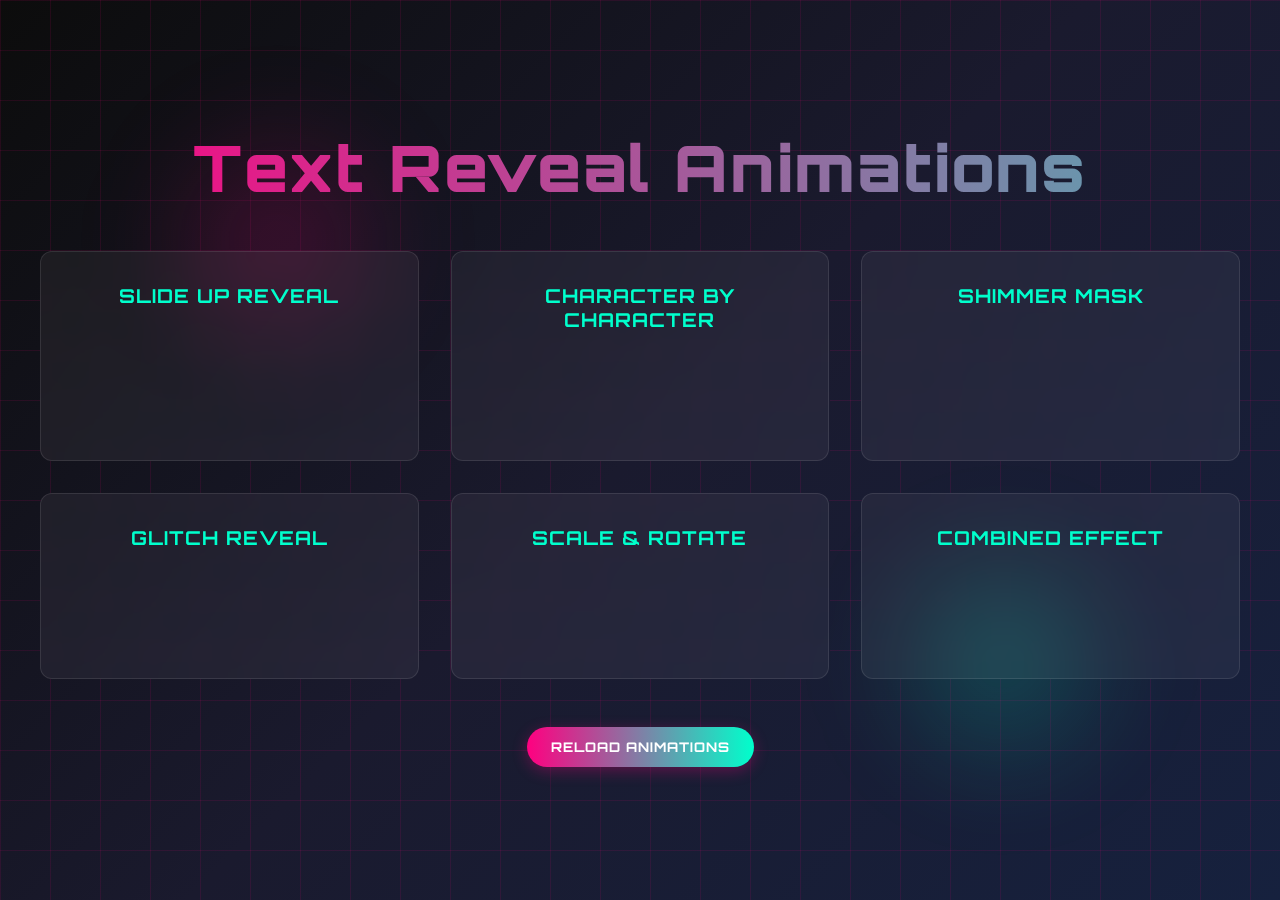
<file: anime.html>
<!DOCTYPE html>
<html lang="en">

<head>
    <meta charset="UTF-8">
    <meta name="viewport" content="width=device-width, initial-scale=1.0">
    <title>Text Reveal Animations</title>
    <link href="https://fonts.googleapis.com/css2?family=Orbitron:wght@400;700;900&display=swap" rel="stylesheet">
    <link rel="stylesheet" href="anime2.css">
</head>

<body>
    <div class="grid-background"></div>
    <div class="glow-orb orb-1"></div>
    <div class="glow-orb orb-2"></div>

    <div class="container">
        <h1 class="title-gradient">Text Reveal Animations</h1>

        <div class="examples">
            <div class="example">
                <h2>Slide Up Reveal</h2>
                <p>
                    <span class="reveal-1">
                        <span class="text">Where Learners Rise</span>
                    </span>
                </p>
            </div>

            <div class="example">
                <h2>Character by Character</h2>
                <p>
                    <span class="reveal-2">
                        <span class="text">
                            <span class="char">E</span>
                            <span class="char">m</span>
                            <span class="char">p</span>
                            <span class="char">o</span>
                            <span class="char">w</span>
                            <span class="char">e</span>
                            <span class="char">r</span>
                            <span class="char">e</span>
                            <span class="char">d</span>
                            <span class="char">&nbsp;</span>
                            <span class="char">T</span>
                            <span class="char">o</span>
                        </span>
                    </span>
                </p>
            </div>

            <div class="example">
                <h2>Shimmer Mask</h2>
                <p>
                    <span class="reveal-3">
                        <span class="text">Become Unstoppable</span>
                    </span>
                </p>
            </div>

            <div class="example">
                <h2>Glitch Reveal</h2>
                <p>
                    <span class="reveal-4">
                        <span class="text">Dominate Your Field</span>
                    </span>
                </p>
            </div>

            <div class="example">
                <h2>Scale & Rotate</h2>
                <p>
                    <span class="reveal-5">
                        <span class="text">Achieve Greatness</span>
                    </span>
                </p>
            </div>

            <div class="example">
                <h2>Combined Effect</h2>
                <p>
                    <span class="reveal-1" style="animation-delay: 0.2s">
                        <span class="text" style="animation-delay: 0.7s">Rise and</span>
                    </span>
                    <br>
                    <span class="reveal-3" style="animation-delay: 1s">
                        <span class="text" style="animation-delay: 1.5s">&nbsp;Shine Bright</span>
                    </span>
                </p>
            </div>
        </div>

        <button class="reset-button" onclick="location.reload()">Reload Animations</button>
    </div>
</body>

</html>
</file>
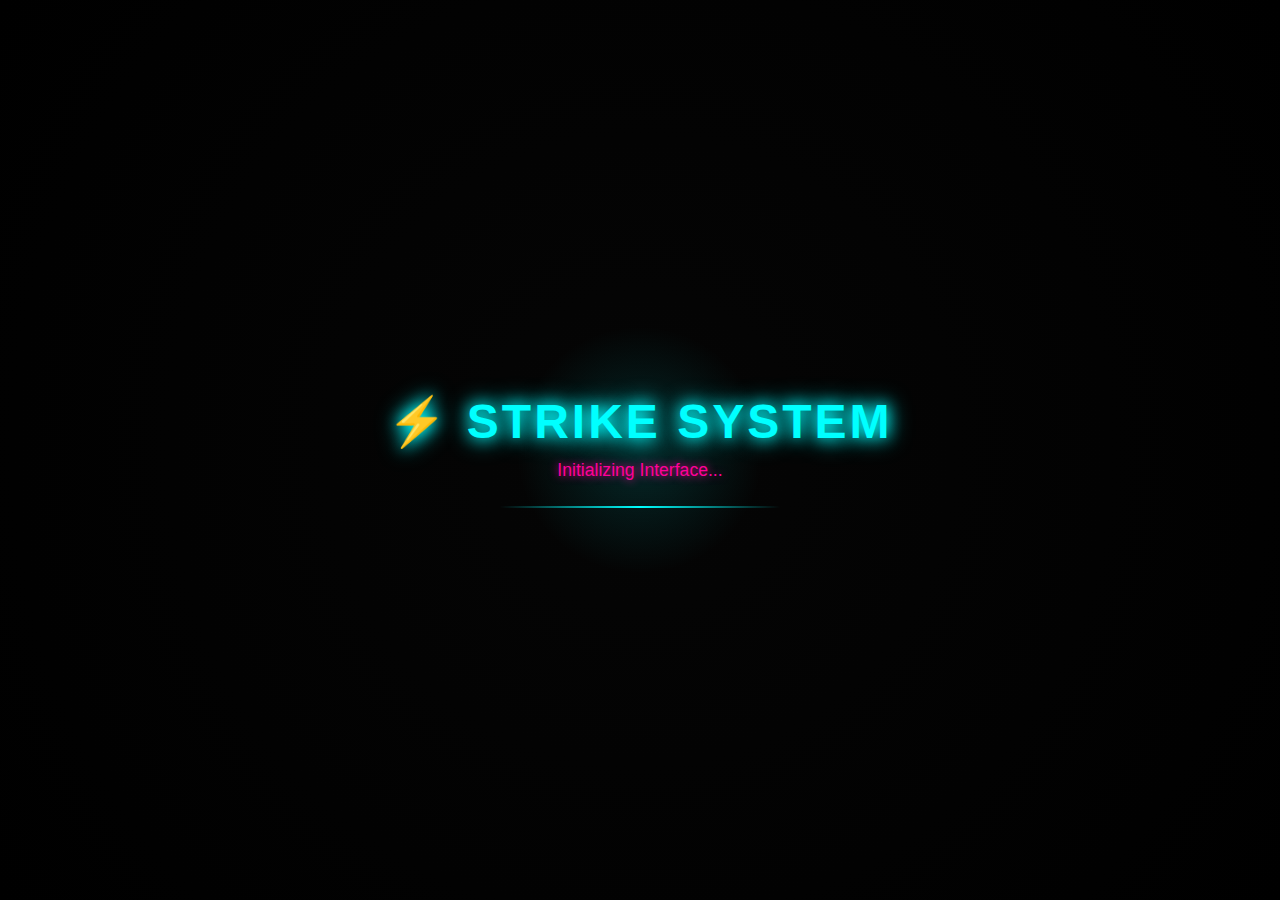
<file: in5.html>
<!DOCTYPE html>
<html lang="en">

<head>
    <meta charset="UTF-8">
    <meta name="viewport" content="width=device-width, initial-scale=1.0">
    <title>STRIKE | Loading...</title>
    <style>
        /* ===== Global Reset ===== */
        * {
            margin: 0;
            padding: 0;
            box-sizing: border-box;
        }

        body {
            background: radial-gradient(circle at center, #050505, #000);
            height: 100vh;
            display: flex;
            align-items: center;
            justify-content: center;
            overflow: hidden;
            font-family: 'Orbitron', sans-serif;
        }

        /* ===== Loader Container ===== */
        .loader {
            position: relative;
            text-align: center;
            animation: fadeOut 3s ease 3s forwards;
        }

        /* ===== Glowing Title ===== */
        .loader h1 {
            font-size: 3rem;
            color: cyan;
            text-shadow: 0 0 15px cyan, 0 0 25px cyan;
            letter-spacing: 3px;
            animation: flicker 2s infinite alternate;
        }

        /* ===== Subtext ===== */
        .loader p {
            color: #ff0099;
            font-size: 1.1rem;
            margin-top: 10px;
            text-shadow: 0 0 10px #ff0099;
        }

        /* ===== Scan Line ===== */
        .scan-line {
            width: 280px;
            height: 2px;
            background: linear-gradient(90deg, transparent, cyan, transparent);
            margin: 25px auto 0;
            animation: scan 1.5s linear infinite;
        }

        /* ===== Neon Flicker ===== */
        @keyframes flicker {

            0%,
            18%,
            22%,
            25%,
            53%,
            57%,
            100% {
                opacity: 1;
            }

            20%,
            24%,
            55% {
                opacity: 0.3;
            }
        }

        /* ===== Scan Movement ===== */
        @keyframes scan {
            0% {
                transform: translateX(-100%);
                opacity: 0.2;
            }

            50% {
                opacity: 1;
            }

            100% {
                transform: translateX(100%);
                opacity: 0.2;
            }
        }

        /* ===== Fade Out ===== */
        @keyframes fadeOut {
            to {
                opacity: 0;
                visibility: hidden;
            }
        }

        /* ===== Extra Cyber Glow ===== */
        .neon-ring {
            position: absolute;
            top: 50%;
            left: 50%;
            transform: translate(-50%, -50%);
            width: 250px;
            height: 250px;
            border-radius: 50%;
            background: radial-gradient(circle, rgba(0, 255, 255, 0.15) 0%, transparent 70%);
            animation: pulse 4s ease-in-out infinite;
            z-index: -1;
        }

        @keyframes pulse {

            0%,
            100% {
                transform: translate(-50%, -50%) scale(1);
                opacity: 0.8;
            }

            50% {
                transform: translate(-50%, -50%) scale(1.2);
                opacity: 0.4;
            }
        }
    </style>
</head>

<body>
    <div class="loader">
        <div class="neon-ring"></div>
        <h1>⚡ STRIKE SYSTEM</h1>
        <p>Initializing Interface...</p>
        <div class="scan-line"></div>
    </div>
</body>

</html>
</file>
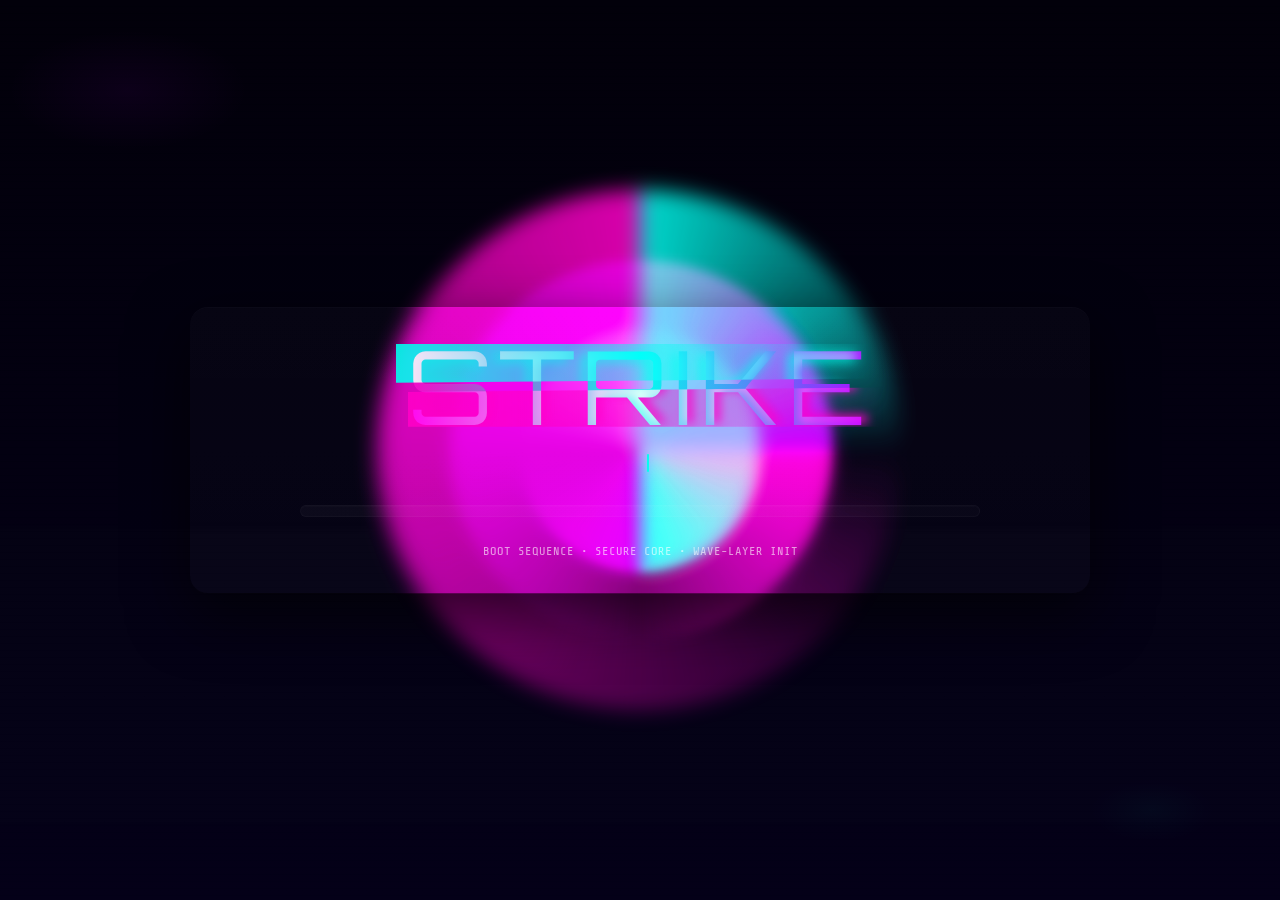
<file: index6.html>
<!doctype html>
<html lang="en">

<head>
    <meta charset="utf-8" />
    <meta name="viewport" content="width=device-width,initial-scale=1" />
    <title>STRIKE — Loading</title>

    <!-- Fonts -->
    <link href="https://fonts.googleapis.com/css2?family=Orbitron:wght@600;800&family=Share+Tech+Mono&display=swap"
        rel="stylesheet">

    <style>
        :root {
            --bg-1: #02000a;
            --bg-2: #040018;
            --neon-cyan: #00fff0;
            --neon-pink: #ff00c8;
            --neon-purple: #b400ff;
            --glass: rgba(255, 255, 255, 0.04);
            --loader-time: 4.6s;
            /* total visible loader time before fade */
        }

        /* Basic reset */
        * {
            box-sizing: border-box;
            margin: 0;
            padding: 0
        }

        html,
        body {
            height: 100%;
            background:
                radial-gradient(1200px 600px at 10% 10%, rgba(180, 0, 255, 0.06), transparent 10%),
                radial-gradient(800px 400px at 90% 90%, rgba(0, 255, 213, 0.03), transparent 8%),
                linear-gradient(180deg, var(--bg-1), var(--bg-2));
            color: #e6faff;
            font-family: 'Share Tech Mono', monospace;
            overflow: hidden;
        }

        /* ===== FULL SCREEN LOADER ===== */
        .loader {
            position: fixed;
            inset: 0;
            display: grid;
            place-items: center;
            z-index: 9999;
            pointer-events: none;
            /* fade out after the sequence */
            animation: loaderFade .8s ease var(--loader-time) forwards;
        }

        /* BACKGROUND STARFIELD (subtle) */
        .stars {
            position: absolute;
            inset: 0;
            z-index: 0;
            opacity: 0.9;
            background-image:
                radial-gradient(1px 1px at 10% 20%, rgba(255, 255, 255, 0.9) 0, transparent 60%),
                radial-gradient(1px 1px at 30% 40%, rgba(255, 255, 255, 0.8) 0, transparent 60%),
                radial-gradient(1px 1px at 60% 10%, rgba(255, 255, 255, 0.7) 0, transparent 60%),
                radial-gradient(0.8px 0.8px at 80% 70%, rgba(255, 255, 255, 0.75) 0, transparent 60%),
                radial-gradient(0.9px 0.9px at 20% 80%, rgba(255, 255, 255, 0.6) 0, transparent 60%);
            background-size: 1200px 1200px, 1000px 1000px, 1400px 1400px, 800px 800px, 600px 600px;
            animation: starsMove 26s linear infinite;
            filter: blur(.4px);
            mix-blend-mode: screen;
        }

        @keyframes starsMove {
            to {
                background-position: 800px -600px, -400px 900px, 1200px 600px, -800px -200px, 100px 1200px;
            }
        }

        /* HOLOGRAPHIC GRID (perspective floor feel) */
        .grid-floor {
            position: absolute;
            left: 50%;
            bottom: -10vh;
            width: 140vw;
            height: 70vh;
            transform: translateX(-50%) rotateX(62deg) translateZ(0);
            background-image:
                linear-gradient(transparent 0, rgba(255, 255, 255, 0.02) 1px),
                linear-gradient(90deg, transparent 0, rgba(255, 255, 255, 0.02) 1px);
            background-size: 40px 40px, 40px 40px;
            opacity: 0.12;
            filter: blur(2px);
            animation: gridFlow 12s linear infinite;
            z-index: 1;
            mix-blend-mode: screen;
        }

        @keyframes gridFlow {
            from {
                background-position: 0 0, 0 0
            }

            to {
                background-position: 600px 0, -600px 0
            }
        }

        /* SCANLINES (subtle vertical scan) */
        .scanlines {
            position: absolute;
            inset: 0;
            z-index: 2;
            background-image: repeating-linear-gradient(180deg, rgba(0, 0, 0, 0) 0 6px, rgba(0, 0, 0, 0.03) 6px 7px);
            opacity: .08;
            pointer-events: none;
        }

        /* GLITCH RINGS (three rotating neon rings) */
        .rings {
            position: absolute;
            z-index: 3;
            width: 720px;
            height: 720px;
            display: grid;
            place-items: center;
            pointer-events: none;
        }

        .ring {
            position: absolute;
            border-radius: 50%;
            filter: blur(10px);
            mix-blend-mode: screen;
            opacity: .85;
            transform-origin: center;
        }

        .ring.r1 {
            width: 520px;
            height: 520px;
            background: conic-gradient(from 0deg, var(--neon-cyan), transparent 25%, var(--neon-pink));
            animation: spin1 8.5s linear infinite;
        }

        .ring.r2 {
            width: 380px;
            height: 380px;
            background: conic-gradient(from 90deg, var(--neon-pink), transparent 25%, var(--neon-purple));
            animation: spin2 11s linear reverse infinite;
            filter: blur(6px);
            opacity: .9;
        }

        .ring.r3 {
            width: 240px;
            height: 240px;
            background: conic-gradient(from 180deg, var(--neon-purple), transparent 25%, var(--neon-cyan));
            animation: spin3 6.8s linear infinite;
            filter: blur(4px);
            opacity: 1;
        }

        @keyframes spin1 {
            to {
                transform: rotate(360deg)
            }
        }

        @keyframes spin2 {
            to {
                transform: rotate(-360deg)
            }
        }

        @keyframes spin3 {
            to {
                transform: rotate(360deg)
            }
        }

        /* OUTPUT CONTENT (centerpiece) */
        .card {
            position: relative;
            z-index: 6;
            width: min(900px, 92%);
            max-width: 1000px;
            padding: 2.2rem 2.4rem;
            border-radius: 18px;
            background: linear-gradient(180deg, rgba(255, 255, 255, 0.02), rgba(255, 255, 255, 0.01));
            box-shadow: 0 20px 60px rgba(0, 0, 0, 0.65), inset 0 1px 0 rgba(255, 255, 255, 0.02);
            backdrop-filter: blur(8px) saturate(120%);
            display: grid;
            gap: 1.2rem;
            align-items: center;
            justify-items: center;
            pointer-events: none;
            text-align: center;
        }

        /* GLITCH TITLE */
        .glitch {
            font-family: 'Orbitron', sans-serif;
            font-size: clamp(48px, 8vw, 120px);
            letter-spacing: 6px;
            line-height: 0.85;
            color: transparent;
            background: linear-gradient(90deg, var(--neon-pink), var(--neon-cyan), var(--neon-purple));
            -webkit-background-clip: text;
            background-clip: text;
            position: relative;
            display: inline-block;
            padding: 0 6px;
            text-transform: uppercase;
            transform: translateZ(0);
        }

        /* two color layers for glitch */
        .glitch::before,
        .glitch::after {
            content: attr(data-text);
            position: absolute;
            left: 0;
            top: 0;
            width: 100%;
            -webkit-background-clip: text;
            background-clip: text;
            color: transparent;
            opacity: .9;
            pointer-events: none;
            mix-blend-mode: screen;
        }

        .glitch::before {
            background: linear-gradient(90deg, var(--neon-cyan), transparent);
            clip-path: polygon(0 0, 100% 0, 100% 40%, 0 45%);
            transform: translate(-6px, 2px);
            animation: gl1 2.8s linear infinite;
            text-shadow: 0 0 12px var(--neon-cyan);
        }

        .glitch::after {
            background: linear-gradient(90deg, var(--neon-pink), transparent);
            clip-path: polygon(0 60%, 100% 55%, 100% 100%, 0 100%);
            transform: translate(6px, -2px);
            animation: gl2 3.2s linear infinite;
            text-shadow: 0 0 10px var(--neon-pink);
        }

        @keyframes gl1 {
            0% {
                transform: translate(-6px, 2px) skewX(0)
            }

            8% {
                transform: translate(8px, -4px) skewX(-6deg)
            }

            14% {
                transform: translate(-10px, 6px) skewX(4deg)
            }

            20% {
                transform: translate(0, 0)
            }

            100% {
                transform: translate(-6px, 2px)
            }
        }

        @keyframes gl2 {
            0% {
                transform: translate(6px, -2px)
            }

            10% {
                transform: translate(-6px, 3px) skewX(5deg)
            }

            18% {
                transform: translate(6px, -6px)
            }

            22% {
                transform: translate(0, 0)
            }

            100% {
                transform: translate(6px, -2px)
            }
        }

        /* SUBTITLE: typing effect + blinking cursor */
        .subtitle {
            font-size: 1rem;
            color: var(--neon-cyan);
            opacity: .95;
            display: flex;
            gap: .6rem;
            align-items: center;
            justify-content: center;
            text-transform: uppercase;
            letter-spacing: 2px;
        }

        .type {
            overflow: hidden;
            display: inline-block;
            white-space: nowrap;
            max-width: 0ch;
            animation: typeIn 3.6s steps(26, end) forwards;
            -webkit-mask-image: linear-gradient(#000 0 0);
        }

        .cursor {
            display: inline-block;
            width: 2px;
            height: 18px;
            background: var(--neon-cyan);
            margin-left: 6px;
            animation: blink 700ms steps(2, start) infinite;
            transform-origin: center;
            border-radius: 1px;
        }

        @keyframes typeIn {
            0% {
                max-width: 0ch;
                opacity: 1;
            }

            100% {
                max-width: 24ch;
                opacity: 1;
            }
        }

        @keyframes blink {
            50% {
                opacity: 0
            }
        }

        /* PROGRESS BAR + PERCENT STEPS (visual only) */
        .progress-wrap {
            width: min(680px, 84%);
            margin-top: 14px;
            position: relative;
        }

        .progress {
            width: 100%;
            height: 12px;
            background: linear-gradient(90deg, rgba(255, 255, 255, 0.03), rgba(255, 255, 255, 0.02));
            border-radius: 999px;
            overflow: hidden;
            border: 1px solid rgba(255, 255, 255, 0.03);
            box-shadow: inset 0 1px 0 rgba(255, 255, 255, 0.02);
        }

        .bar {
            height: 100%;
            width: 0%;
            background: linear-gradient(90deg, var(--neon-cyan), var(--neon-pink));
            box-shadow: 0 6px 30px rgba(0, 255, 240, 0.08);
            animation: barLoad calc(var(--loader-time) - 0.6s) linear forwards;
            transition: width .3s;
        }

        @keyframes barLoad {
            from {
                width: 0%
            }

            60% {
                width: 72%
            }

            85% {
                width: 92%
            }

            to {
                width: 100%
            }
        }

        /* Percent text cycling (0, 25, 50, 75, 100) - visual only */
        .percent {
            position: absolute;
            inset: 0;
            pointer-events: none;
            display: flex;
            align-items: center;
            justify-content: center;
            font-size: .9rem;
            font-weight: 700;
            letter-spacing: 1px;
            color: rgba(255, 255, 255, 0.85);
            mix-blend-mode: screen;
        }

        .percent span {
            position: absolute;
            opacity: 0;
            transform: translateY(0);
        }

        /* each span visible during a slice of the loader time */
        .percent span.p0 {
            animation: showPct calc(var(--loader-time) - 0.6s) linear forwards;
        }

        .percent span.p25 {
            animation: showPct2 calc(var(--loader-time) - 0.6s) linear forwards;
        }

        .percent span.p50 {
            animation: showPct3 calc(var(--loader-time) - 0.6s) linear forwards;
        }

        .percent span.p75 {
            animation: showPct4 calc(var(--loader-time) - 0.6s) linear forwards;
        }

        .percent span.p100 {
            animation: showPct5 calc(var(--loader-time) - 0.6s) linear forwards;
        }

        @keyframes showPct {
            0% {
                opacity: 1
            }

            20% {
                opacity: 1
            }

            25% {
                opacity: 0
            }

            100% {
                opacity: 0
            }
        }

        @keyframes showPct2 {
            0% {
                opacity: 0
            }

            25% {
                opacity: 1
            }

            45% {
                opacity: 1
            }

            50% {
                opacity: 0
            }

            100% {
                opacity: 0
            }
        }

        @keyframes showPct3 {
            0% {
                opacity: 0
            }

            50% {
                opacity: 0
            }

            50.5% {
                opacity: 1
            }

            70% {
                opacity: 1
            }

            75% {
                opacity: 0
            }

            100% {
                opacity: 0
            }
        }

        @keyframes showPct4 {
            0% {
                opacity: 0
            }

            75% {
                opacity: 0
            }

            75.5% {
                opacity: 1
            }

            90% {
                opacity: 1
            }

            95% {
                opacity: 0
            }

            100% {
                opacity: 0
            }
        }

        @keyframes showPct5 {
            0% {
                opacity: 0
            }

            95% {
                opacity: 0
            }

            95.5% {
                opacity: 1
            }

            100% {
                opacity: 1
            }
        }

        /* small techno meta line below progress */
        .meta {
            margin-top: 8px;
            font-size: .75rem;
            color: rgba(255, 255, 255, 0.6);
            letter-spacing: 1px;
            text-transform: uppercase;
        }

        /* small spark particles (animated blips) */
        .sparks {
            position: absolute;
            inset: 0;
            z-index: 5;
            pointer-events: none;
        }

        .sparks::after {
            content: "";
            position: absolute;
            left: 10%;
            top: 20%;
            width: 6px;
            height: 6px;
            border-radius: 50%;
            background: var(--neon-pink);
            box-shadow:
                200px 70px 0 0 var(--neon-cyan),
                520px 220px 0 0 var(--neon-pink),
                320px 480px 0 0 var(--neon-purple),
                120px 560px 0 0 var(--neon-cyan),
                780px 120px 0 0 var(--neon-pink),
                420px 60px 0 0 var(--neon-purple);
            opacity: .0;
            filter: blur(.3px);
            animation: sparksAnim 3.6s linear infinite;
        }

        @keyframes sparksAnim {
            0% {
                opacity: 0;
                transform: scale(.2) translateY(0)
            }

            30% {
                opacity: .9;
                transform: scale(1) translateY(-6px)
            }

            60% {
                opacity: .6;
                transform: scale(.9) translateY(2px)
            }

            100% {
                opacity: 0;
                transform: scale(.3) translateY(0)
            }
        }

        /* LOADER fade out */
        @keyframes loaderFade {
            to {
                opacity: 0;
                visibility: hidden;
                pointer-events: none;
                transform: translateZ(0);
            }
        }

        /* reveal demo main content after loader (example) */
        .site {
            opacity: 0;
            transform: translateY(12px) scale(.998);
            transition: opacity .6s ease var(--loader-time), transform .6s ease var(--loader-time);
        }

        .site.revealed {
            opacity: 1;
            transform: translateY(0) scale(1);
        }

        /* small responsive tweaks */
        @media (max-width:720px) {
            .card {
                padding: 1.2rem
            }

            .glitch {
                font-size: clamp(28px, 14vw, 64px)
            }

            .progress-wrap {
                width: 92%
            }
        }
    </style>
</head>

<body>

    <!-- =========================
       FULL SCREEN LOADER
       Copy/paste this into your site and keep the loader element at the top of the body.
       It will auto-fade after the set --loader-time (4.6s).
       ========================= -->
    <div class="loader" role="status" aria-label="Loading STRIKE">
        <div class="stars" aria-hidden="true"></div>
        <div class="grid-floor" aria-hidden="true"></div>
        <div class="scanlines" aria-hidden="true"></div>

        <div class="rings" aria-hidden="true">
            <span class="ring r1"></span>
            <span class="ring r2"></span>
            <span class="ring r3"></span>
        </div>

        <div class="sparks" aria-hidden="true"></div>

        <div class="card" aria-hidden="false">
            <div class="glitch" data-text="STRIKE">STRIKE</div>

            <div class="subtitle" style="margin-top:6px;">
                <span class="type">INITIALIZING SYSTEM...</span>
                <span class="cursor" aria-hidden="true"></span>
            </div>

            <div class="progress-wrap" style="margin-top:14px;">
                <div class="progress">
                    <div class="bar" aria-hidden="true"></div>
                </div>

                <div class="percent" aria-hidden="true">
                    <span class="p0">0%</span>
                    <span class="p25">25%</span>
                    <span class="p50">50%</span>
                    <span class="p75">75%</span>
                    <span class="p100">100%</span>
                </div>
            </div>

            <div class="meta">BOOT SEQUENCE • SECURE CORE • WAVE-LAYER INIT</div>
        </div>
    </div>

    <!-- =========================
      PLACEHOLDER FOR MAIN SITE
      Replace or remove this demo content when you integrate the loader.
      The loader fades out automatically; this block will become visible.
      ========================= -->
    <div class="site" id="siteDemo" aria-hidden="false"
        style="min-height:100vh;display:grid;place-items:center;padding:6rem 2rem;">
        <div style="max-width:1100px;text-align:center;">
            <h2 style="font-family:Orbitron, sans-serif;font-size:2rem;color:var(--neon-cyan);margin-bottom:12px;">MAIN
                SITE (PLACEHOLDER)</h2>
            <p style="color:rgba(255,255,255,0.8);max-width:56ch;margin:0 auto 18px;">
                This placeholder demonstrates the automatic transition. When you merge into your site, keep the
                <code>.loader</code>
                element at the top of the body. After <strong>~4.6s</strong> it will fade away and the page below will
                be visible.
            </p>
            <p style="opacity:.85;color:rgba(255,255,255,0.75)">Tip: To change the loader duration edit
                <code>--loader-time</code> in the :root CSS variable.</p>
        </div>
    </div>

    <!-- Small script only to toggle the demo site's 'revealed' class AFTER the same delay — you can remove this script
       when integrating into your site if you will control visibility differently.
       NOTE: If you insist on 100% NO-JS, remove this <script> block — the loader still hides itself via CSS,
       but the demo placeholder will remain invisible until you reveal it in your site. -->
    <script>
        // This tiny script is ONLY to auto-toggle the demo placeholder visibility.
        // You may delete this script when you integrate the loader into your real site.
        (function () {
            const demo = document.getElementById('siteDemo');
            const root = getComputedStyle(document.documentElement);
            const time = root.getPropertyValue('--loader-time') || '4.6s';
            // convert to ms
            const ms = Math.max(0, parseFloat(time) * (time.includes('ms') ? 1 : 1000));
            setTimeout(() => demo.classList.add('revealed'), ms + 120);
        })();
    </script>

</body>

</html>
</file>
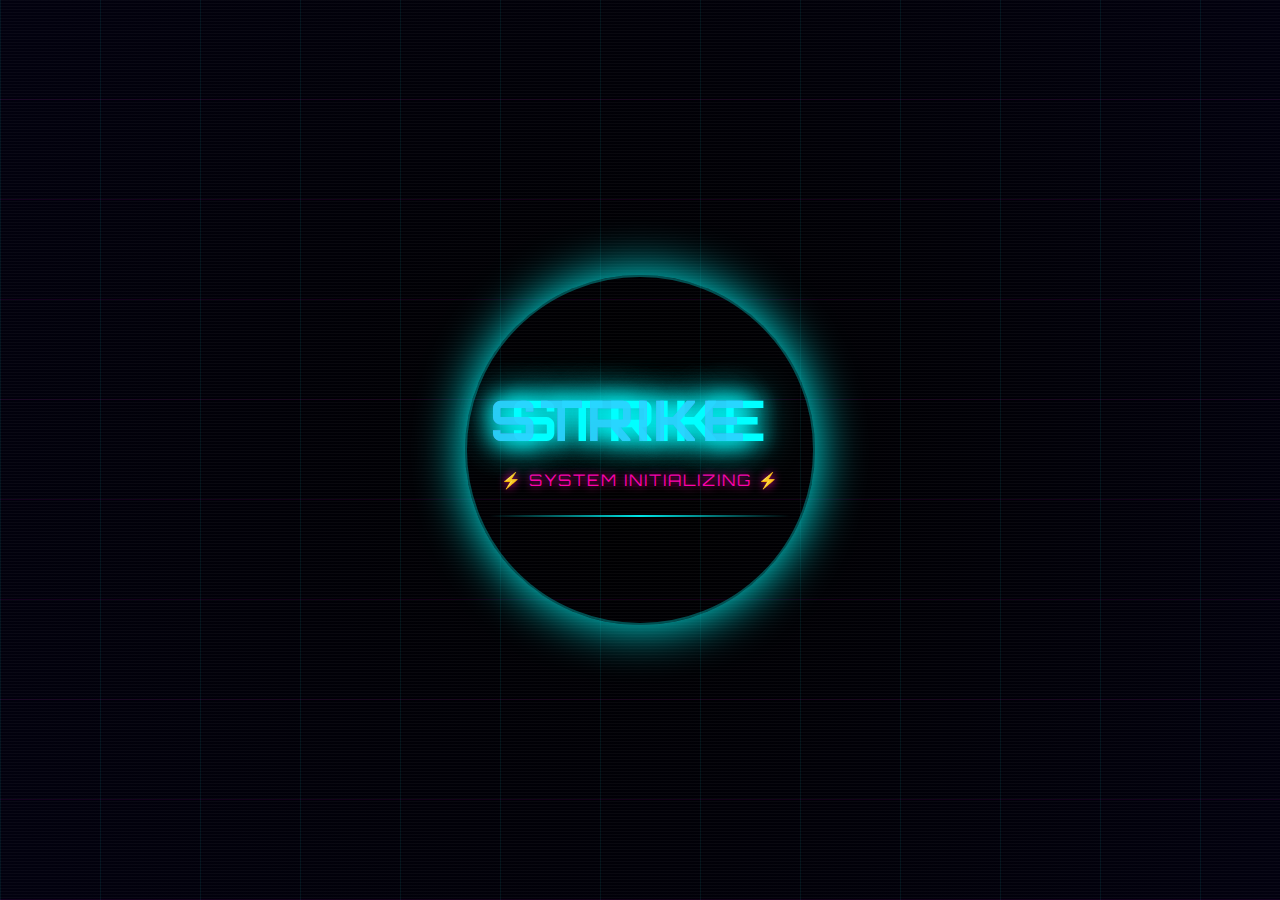
<file: index7.html>
<!DOCTYPE html>
<html lang="en">

<head>
    <meta charset="UTF-8" />
    <meta name="viewport" content="width=device-width, initial-scale=1.0" />
    <title>STRIKE | System Loading...</title>

    <style>
        @import url('https://fonts.googleapis.com/css2?family=Orbitron:wght@400;700&display=swap');

        * {
            margin: 0;
            padding: 0;
            box-sizing: border-box;
        }

        body {
            height: 100vh;
            overflow: hidden;
            background: radial-gradient(circle at center, #000, #02010f);
            font-family: 'Orbitron', sans-serif;
            display: flex;
            justify-content: center;
            align-items: center;
            position: relative;
            color: #0ff;
        }

        /* === Animated Grid Background === */
        .grid {
            position: absolute;
            inset: 0;
            background: repeating-linear-gradient(90deg,
                    rgba(0, 255, 255, 0.07) 0 1px,
                    transparent 1px 100px),
                repeating-linear-gradient(0deg,
                    rgba(255, 0, 255, 0.07) 0 1px,
                    transparent 1px 100px);
            animation: gridmove 8s linear infinite;
            z-index: 0;
        }

        @keyframes gridmove {
            from {
                background-position: 0 0;
            }

            to {
                background-position: 100px 100px;
            }
        }

        /* === Loader Container === */
        .loader {
            text-align: center;
            z-index: 1;
            animation: fadeOut 4s ease 4s forwards;
        }

        /* === Glitch Title === */
        .glitch {
            position: relative;
            font-size: 3.5rem;
            color: #0ff;
            text-shadow: 0 0 20px #0ff, 0 0 40px #0ff;
            animation: glitch 1.5s infinite;
            letter-spacing: 4px;
        }

        .glitch::before,
        .glitch::after {
            content: attr(data-text);
            position: absolute;
            top: 0;
            left: 0;
            opacity: 0.8;
        }

        .glitch::before {
            color: magenta;
            animation: glitchTop 1.5s infinite;
        }

        .glitch::after {
            color: cyan;
            animation: glitchBottom 1.5s infinite;
        }

        @keyframes glitchTop {
            0% {
                transform: translate(0);
            }

            20% {
                transform: translate(-2px, -2px);
            }

            40% {
                transform: translate(-2px, 2px);
            }

            60% {
                transform: translate(2px, -1px);
            }

            80% {
                transform: translate(1px, 1px);
            }

            100% {
                transform: translate(0);
            }
        }

        @keyframes glitchBottom {
            0% {
                transform: translate(0);
            }

            20% {
                transform: translate(2px, 2px);
            }

            40% {
                transform: translate(2px, -2px);
            }

            60% {
                transform: translate(-1px, 2px);
            }

            80% {
                transform: translate(-2px, -1px);
            }

            100% {
                transform: translate(0);
            }
        }

        /* === Subtitle === */
        .subtitle {
            color: #ff00aa;
            margin-top: 15px;
            text-shadow: 0 0 10px #ff00aa;
            letter-spacing: 2px;
            animation: flicker 2s infinite alternate;
        }

        @keyframes flicker {

            0%,
            18%,
            22%,
            25%,
            53%,
            57%,
            100% {
                opacity: 1;
            }

            20%,
            24%,
            55% {
                opacity: 0.3;
            }
        }

        /* === Scan Line === */
        .scan-line {
            width: 300px;
            height: 2px;
            background: linear-gradient(90deg, transparent, #0ff, transparent);
            margin: 25px auto 0;
            animation: scan 1.3s linear infinite;
            opacity: 0.9;
        }

        @keyframes scan {
            0% {
                transform: translateX(-100%);
                opacity: 0.2;
            }

            50% {
                opacity: 1;
            }

            100% {
                transform: translateX(100%);
                opacity: 0.2;
            }
        }

        /* === Glowing Ring === */
        .ring {
            position: absolute;
            width: 350px;
            height: 350px;
            border: 2px solid rgba(0, 255, 255, 0.3);
            border-radius: 50%;
            top: 50%;
            left: 50%;
            transform: translate(-50%, -50%);
            box-shadow: 0 0 50px #0ff;
            animation: pulse 3s ease-in-out infinite;
            z-index: 0;
        }

        @keyframes pulse {

            0%,
            100% {
                transform: translate(-50%, -50%) scale(1);
                opacity: 0.6;
            }

            50% {
                transform: translate(-50%, -50%) scale(1.2);
                opacity: 0.2;
            }
        }

        /* === Fade Out (to show main site later) === */
        @keyframes fadeOut {
            to {
                opacity: 0;
                visibility: hidden;
            }
        }

        /* === Scanline Overlay (CRT feel) === */
        .overlay {
            position: absolute;
            inset: 0;
            background: repeating-linear-gradient(rgba(255, 255, 255, 0.03) 0px,
                    rgba(255, 255, 255, 0.03) 1px,
                    transparent 1px,
                    transparent 3px);
            pointer-events: none;
            animation: flickerOverlay 2s infinite;
        }

        @keyframes flickerOverlay {

            0%,
            100% {
                opacity: 0.3;
            }

            50% {
                opacity: 0.5;
            }
        }
    </style>
</head>

<body>
    <div class="grid"></div>
    <div class="overlay"></div>
    <div class="ring"></div>

    <div class="loader">
        <h1 class="glitch" data-text="STRIKE">STRIKE</h1>
        <div class="subtitle">⚡ SYSTEM INITIALIZING ⚡</div>
        <div class="scan-line"></div>
    </div>
</body>

</html>
</file>
<file: anime2.css>
* {
    margin: 0;
    padding: 0;
    box-sizing: border-box;
}

body {
    font-family: 'Orbitron', sans-serif;
    background: linear-gradient(135deg, #0c0c0c 0%, #1a1a2e 50%, #16213e 100%);
    color: white;
    min-height: 100vh;
    display: flex;
    flex-direction: column;
    justify-content: center;
    align-items: center;
    padding: 2rem;
    overflow-x: hidden;
}

.container {
    max-width: 1200px;
    width: 100%;
    text-align: center;
}

h1 {
    font-weight: 900;
    font-size: clamp(2.5rem, 5vw, 4.5rem);
    line-height: 1.1;
    margin-bottom: 3rem;
    letter-spacing: 2px;
}

.title-gradient {
    background: linear-gradient(90deg, #ff0080, #00ffcc, #ff0080);
    background-size: 300% 300%;
    -webkit-background-clip: text;
    background-clip: text;
    color: transparent;
    animation: slide-grad 6s linear infinite;
}

@keyframes slide-grad {
    0% {
        background-position: 0% 50%;
    }

    50% {
        background-position: 100% 50%;
    }

    100% {
        background-position: 0% 50%;
    }
}

/* Reveal Effect 1: Slide Up with Glow */
.reveal-1 {
    display: inline-block;
    overflow: hidden;
    position: relative;
}

.reveal-1 .text {
    display: inline-block;
    transform: translateY(100%);
    opacity: 0;
    animation: slide-up-reveal 1.2s cubic-bezier(0.23, 1, 0.32, 1) 0.5s forwards;
}

@keyframes slide-up-reveal {
    0% {
        transform: translateY(100%);
        opacity: 0;
    }

    100% {
        transform: translateY(0);
        opacity: 1;
    }
}

/* Reveal Effect 2: Character by Character */
.reveal-2 {
    display: inline-block;
    overflow: hidden;
    position: relative;
}

.reveal-2 .text {
    display: inline-block;
    overflow: hidden;
}

.reveal-2 .char {
    display: inline-block;
    transform: translateY(100%);
    opacity: 0;
    animation: char-reveal 0.6s cubic-bezier(0.19, 1, 0.22, 1) forwards;
}

@keyframes char-reveal {
    0% {
        transform: translateY(100%);
        opacity: 0;
    }

    100% {
        transform: translateY(0);
        opacity: 1;

    }
}

/* Set different delays for each character */
.reveal-2 .char:nth-child(1) {
    animation-delay: 0.1s;
}

.reveal-2 .char:nth-child(2) {
    animation-delay: 0.15s;
}

.reveal-2 .char:nth-child(3) {
    animation-delay: 0.2s;
}

.reveal-2 .char:nth-child(4) {
    animation-delay: 0.25s;
}

.reveal-2 .char:nth-child(5) {
    animation-delay: 0.3s;
}

.reveal-2 .char:nth-child(6) {
    animation-delay: 0.35s;
}

.reveal-2 .char:nth-child(7) {
    animation-delay: 0.4s;
}

.reveal-2 .char:nth-child(8) {
    animation-delay: 0.45s;
}

.reveal-2 .char:nth-child(9) {
    animation-delay: 0.5s;
}

.reveal-2 .char:nth-child(10) {
    animation-delay: 0.55s;
}

.reveal-2 .char:nth-child(11) {
    animation-delay: 0.6s;
}

.reveal-2 .char:nth-child(12) {
    animation-delay: 0.65s;
}

.reveal-2 .char:nth-child(13) {
    animation-delay: 0.7s;
}

.reveal-2 .char:nth-child(14) {
    animation-delay: 0.75s;
}

.reveal-2 .char:nth-child(15) {
    animation-delay: 0.8s;
}

.reveal-2 .char:nth-child(16) {
    animation-delay: 0.85s;
}

.reveal-2 .char:nth-child(17) {
    animation-delay: 0.9s;
}

.reveal-2 .char:nth-child(18) {
    animation-delay: 0.95s;
}

.reveal-2 .char:nth-child(19) {
    animation-delay: 1.0s;
}

.reveal-2 .char:nth-child(20) {
    animation-delay: 1.05s;
}

/* Reveal Effect 3: Shimmer Mask */
.reveal-3 {
    display: inline-block;
    overflow: hidden;
    position: relative;
}

.reveal-3 .text {
    display: inline-block;
    opacity: 0;
    animation: fade-in 0.8s ease-out 0.5s forwards;
}

.reveal-3::before {
    content: '';
    position: absolute;
    top: 0;
    left: -100%;
    width: 100%;
    height: 100%;
    background: linear-gradient(90deg, transparent, rgba(255, 255, 255, 0.8), transparent);
    animation: shimmer 2s ease-in-out 0.5s forwards;
    z-index: 1;
}

@keyframes shimmer {
    0% {
        left: -100%;
    }

    50% {
        left: 100%;
    }

    100% {
        left: 100%;
    }
}

@keyframes fade-in {
    0% {
        opacity: 0;
    }

    100% {
        opacity: 1;
    }
}

/* Reveal Effect 4: Glitch Reveal */
.reveal-4 {
    display: inline-block;
    overflow: hidden;
    position: relative;
}

.reveal-4 .text {
    display: inline-block;
    opacity: 0;
    animation: glitch-reveal 1.5s steps(4, end) 0.5s forwards;
}

@keyframes glitch-reveal {
    0% {
        opacity: 0;
        transform: translateX(-20px);
    }

    10% {
        opacity: 0.2;
        transform: translateX(10px);
    }

    20% {
        opacity: 0;
        transform: translateX(-10px);
    }

    30% {
        opacity: 0.4;
        transform: translateX(5px);
    }

    40% {
        opacity: 0;
        transform: translateX(-5px);
    }

    50% {
        opacity: 0.6;
        transform: translateX(2px);
    }

    60% {
        opacity: 0;
        transform: translateX(-2px);
    }

    70% {
        opacity: 0.8;
        transform: translateX(0);
    }

    80% {
        opacity: 1;
        transform: translateX(0);
    }

    100% {
        opacity: 1;
        transform: translateX(0);
    }
}

/* Reveal Effect 5: Scale and Rotate */
.reveal-5 {
    display: inline-block;
    overflow: hidden;
    position: relative;
}

.reveal-5 .text {
    display: inline-block;
    transform: scale(0) rotate(-180deg);
    opacity: 0;
    animation: scale-rotate-reveal 1.2s cubic-bezier(0.34, 1.56, 0.64, 1) 0.5s forwards;
}

@keyframes scale-rotate-reveal {
    0% {
        transform: scale(0) rotate(-180deg);
        opacity: 0;
    }

    100% {
        transform: scale(1) rotate(0);
        opacity: 1;
    }
}

/* Layout for examples */
.examples {
    display: grid;
    grid-template-columns: repeat(auto-fit, minmax(300px, 1fr));
    gap: 2rem;
    margin-top: 3rem;
    width: 100%;
}

.example {
    background: rgba(255, 255, 255, 0.05);
    border-radius: 12px;
    padding: 2rem;
    backdrop-filter: blur(10px);
    border: 1px solid rgba(255, 255, 255, 0.1);
    transition: transform 0.3s ease, box-shadow 0.3s ease;
}

.example:hover {
    transform: translateY(-5px);
    box-shadow: 0 10px 25px rgba(0, 0, 0, 0.3);
}

.example h2 {
    font-size: 1.2rem;
    margin-bottom: 1rem;
    color: #00ffcc;
    text-transform: uppercase;
    letter-spacing: 1px;
}

.example p {
    font-size: 1.5rem;
    line-height: 1.4;
    min-height: 80px;
    display: flex;
    align-items: center;
    justify-content: center;
}

.grid-background {
    position: fixed;
    top: 0;
    left: 0;
    width: 100%;
    height: 100%;
    background-image:
        linear-gradient(rgba(255, 0, 128, 0.1) 1px, transparent 1px),
        linear-gradient(90deg, rgba(255, 0, 128, 0.1) 1px, transparent 1px);
    background-size: 50px 50px;
    z-index: -1;
}

.glow-orb {
    position: fixed;
    width: 300px;
    height: 300px;
    border-radius: 50%;
    background: radial-gradient(circle, rgba(255, 0, 128, 0.2) 0%, transparent 70%);
    filter: blur(40px);
    z-index: -1;
}

.orb-1 {
    top: 10%;
    left: 10%;
    animation: float 15s ease-in-out infinite;
}

.orb-2 {
    bottom: 10%;
    right: 10%;
    background: radial-gradient(circle, rgba(0, 255, 204, 0.2) 0%, transparent 70%);
    animation: float 18s ease-in-out infinite reverse;
}

@keyframes float {

    0%,
    100% {
        transform: translate(0, 0);
    }

    50% {
        transform: translate(20px, 20px);
    }
}

.reset-button {
    margin-top: 3rem;
    padding: 12px 24px;
    background: linear-gradient(90deg, #ff0080, #00ffcc);
    color: white;
    border: none;
    border-radius: 30px;
    font-family: 'Orbitron', sans-serif;
    font-weight: 700;
    text-transform: uppercase;
    letter-spacing: 1px;
    cursor: pointer;
    transition: all 0.3s ease;
    box-shadow: 0 4px 15px rgba(255, 0, 128, 0.3);
}

.reset-button:hover {
    transform: translateY(-3px);
    box-shadow: 0 8px 25px rgba(0, 255, 204, 0.4);
}

@media (max-width: 768px) {
    .examples {
        grid-template-columns: 1fr;
    }

    .example p {
        font-size: 1.2rem;
    }
}
</file>
